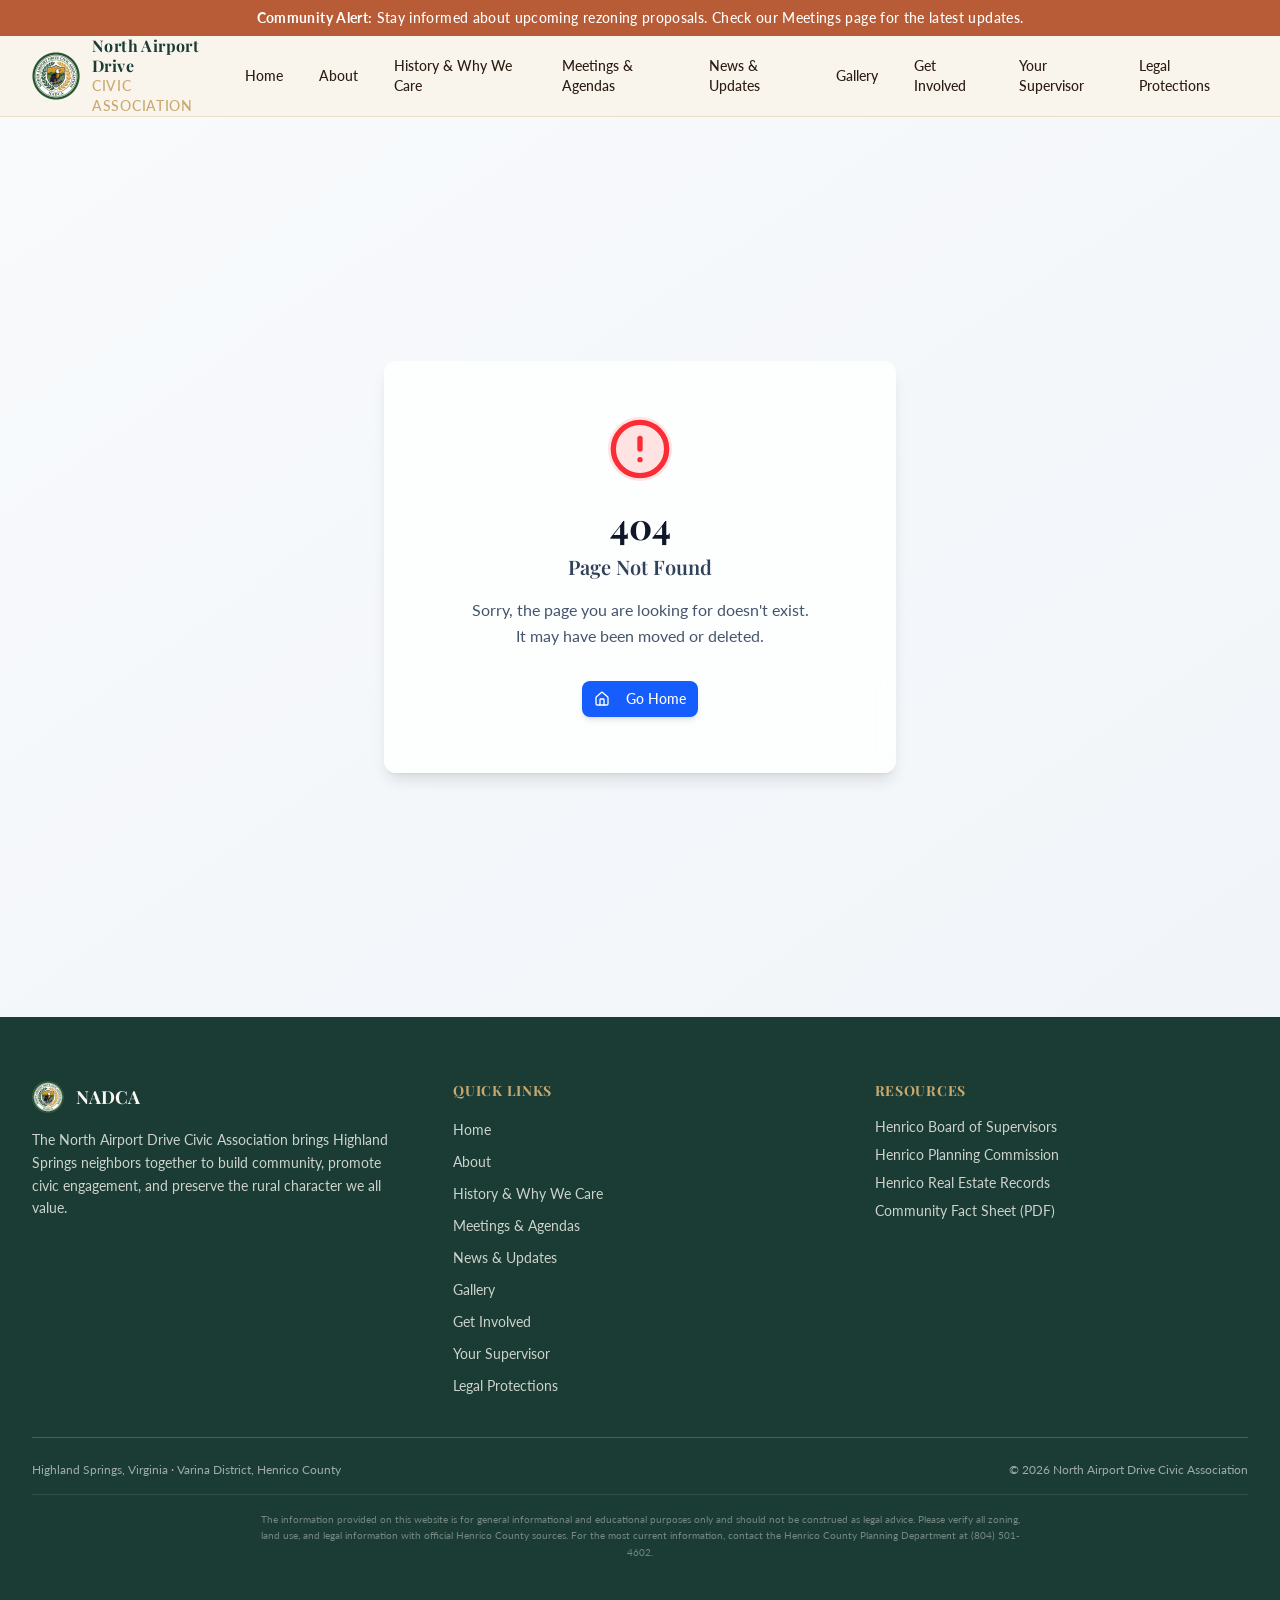
<file: index.html>
<!doctype html>
<html lang="en">
  <head>
    <meta charset="UTF-8" />
    <meta
      name="viewport"
      content="width=device-width, initial-scale=1.0, maximum-scale=1" />
    <title>North Airport Drive Civic Association</title>
    <link rel="icon" type="image/x-icon" href="/favicon.ico" />
    <link rel="apple-touch-icon" sizes="180x180" href="/apple-touch-icon.png" />
    <link rel="preconnect" href="https://fonts.googleapis.com" />
    <link rel="preconnect" href="https://fonts.gstatic.com" crossorigin />
    <link href="https://fonts.googleapis.com/css2?family=Playfair+Display:wght@400;700;900&family=Lato:wght@300;400;700&display=swap" rel="stylesheet" />
    <script type="module" crossorigin src="/assets/index-BpqI3ujH.js"></script>
    <link rel="stylesheet" crossorigin href="/assets/index-BHBnCdpr.css">
  </head>
  <body>
    <div id="root"></div>
  </body>
</html>
</file>
